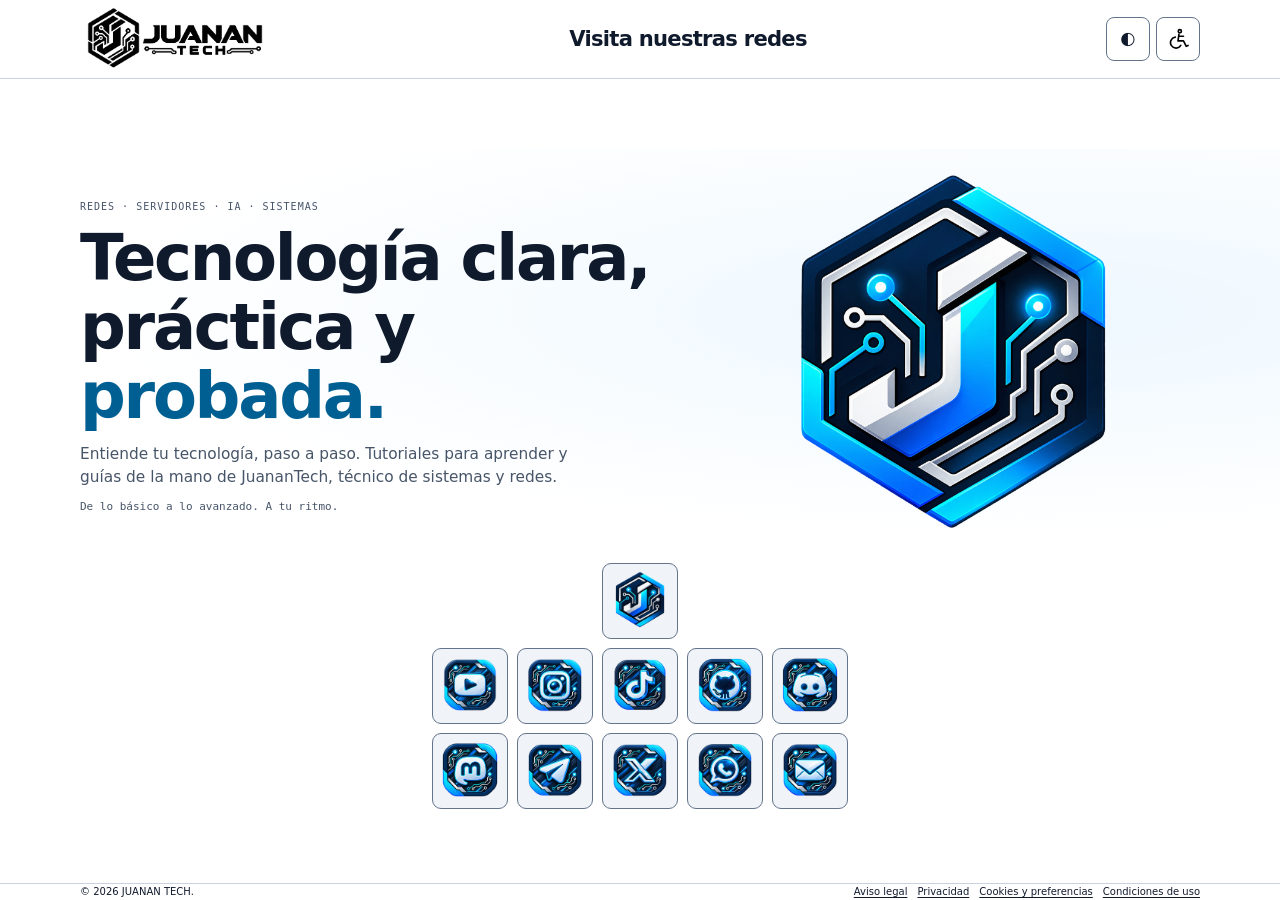
<file: index.html>
<!doctype html>
<html lang="es" data-theme="dark">
<head>
  <meta charset="utf-8">
  <meta name="viewport" content="width=device-width, initial-scale=1">
  <title>Todos los enlaces · JUANAN TECH</title>
  <meta name="description" content="Tutoriales, recursos y redes de JUANAN TECH en un solo lugar.">
  <meta name="color-scheme" content="dark light">
  <meta name="theme-color" content="#040506">
  <meta name="robots" content="noindex, nofollow"><meta property="og:title" content="Todos los enlaces · JUANAN TECH"><meta property="og:description" content="Tutoriales, recursos y redes de JUANAN TECH en un solo lugar."><meta property="og:type" content="website"><meta property="og:locale" content="es_ES">
  <link rel="icon" type="image/png" href="./assets/logos/isotipo-color.png">
  <link rel="manifest" href="./site.webmanifest">
  <link rel="stylesheet" href="./assets/css/tokens.css?v=tema-claro-oscuro-2">
  <link rel="stylesheet" href="./assets/css/styles.css?v=tema-claro-oscuro-2">
  <link rel="stylesheet" href="./assets/css/print.css" media="print">
  <link rel="stylesheet" href="./assets/css/links-layout.css?v=pie-compacto-3" media="screen">
  <script src="./assets/js/preferences.js"></script>
  <script src="./assets/js/site-config.js" defer></script>
  <script src="./assets/js/app.js" defer></script>
  <script src="./assets/js/links-layout.js" defer></script>
</head>
<body class="links-page" data-fit="comfortable">
  <a class="skip-link" href="#contenido">Saltar al contenido</a>
  <header class="site-header"><div class="container header-inner">
    <div class="brand"><img class="brand-dark" src="./assets/logos/horizontal-blanco.png" width="2172" height="724" alt="JUANAN TECH"><img class="brand-light" src="./assets/logos/horizontal-negro.png" width="2172" height="724" alt="JUANAN TECH"></div>
    <p class="header-invitation">Visita nuestras redes</p>
    <div class="header-tools"><button class="icon-button theme-toggle" type="button" aria-label="Cambiar tema"><span aria-hidden="true">◐</span></button><button class="icon-button accessibility-shortcut" type="button" aria-label="Abrir ajustes de accesibilidad" aria-controls="accessibility-menu" aria-expanded="false" title="Accesibilidad"><svg xmlns="http://www.w3.org/2000/svg" viewBox="0 0 24 24" width="22" height="22" fill="none" stroke="currentColor" stroke-width="1.8" stroke-linecap="round" stroke-linejoin="round" aria-hidden="true" focusable="false"><circle cx="14" cy="3.5" r="1.75"/><path d="M13 7l-1 7h6l3 6 2-1M12.7 9H18M9 10a6 6 0 1 0 6 9"/></svg></button>
    <div class="accessibility-menu" id="accessibility-menu" role="group" aria-label="Ajustes de accesibilidad" hidden><div class="access-controls"><button type="button" data-preference="text" aria-pressed="false">Texto ampliado</button><button type="button" data-preference="contrast" aria-pressed="false">Contraste alto</button><button type="button" data-preference="motion" aria-pressed="false">Menos movimiento</button><button type="button" class="text-link accessibility-info-toggle" id="accessibility-info-toggle" aria-expanded="false" aria-controls="accessibility-menu-info">Accesibilidad</button></div><p class="accessibility-menu-info" id="accessibility-menu-info" hidden>Los ajustes se aplican a toda la web y se recuerdan para las siguientes páginas. Pulsa otra vez cada opción para desactivarla. Puedes usar el teclado para recorrer los controles y Escape para cerrar este panel.</p></div></div></div></header>
  <main id="contenido" tabindex="-1">
<section class="hero">
  <div class="container hero-grid">
    <div>
      <p class="eyebrow eyebrow--no-rule">Redes · Servidores · IA · Sistemas</p>
      <h1>Tecnología clara,<br>práctica y <em>probada.</em></h1>
      <p class="hero-copy">Entiende tu tecnología, paso a paso. Tutoriales para aprender y guías de la mano de JuananTech, técnico de sistemas y redes.</p>
      <p class="hero-note">De lo básico a lo avanzado. A tu ritmo.</p>
    </div>
    <div class="hero-art"><img src="./assets/logos/isotipo-color.png" width="1254" height="1254" alt="" fetchpriority="high"></div>
  </div>
</section>
<div class="container page-content page-content--links"><div class="link-hub"><div class="hub-social"><div class="social-grid-scroll"><ul class="social-list" aria-label="Redes y contacto de JUANAN TECH"><li class="website-logo"><span class="social-link"><img src="./assets/logos/isotipo-color.png" alt="Logo de JUANAN TECH" width="64" height="64" loading="lazy"></span></li><li><a class="social-link" href="https://www.youtube.com/@Juanan-tech" target="_blank" rel="noopener noreferrer" aria-label="YouTube de JUANAN TECH (se abre en otra pestaña)" title="YouTube"><img src="./assets/iconos/juanan-tech-youtube.png" alt="" width="64" height="64" loading="lazy"></a></li><li><a class="social-link" href="https://www.instagram.com/juanantech/" target="_blank" rel="noopener noreferrer" aria-label="Instagram de JUANAN TECH (se abre en otra pestaña)" title="Instagram"><img src="./assets/iconos/juanan-tech-instagram.png" alt="" width="64" height="64" loading="lazy"></a></li><li><a class="social-link" href="https://www.tiktok.com/@juanantech2" target="_blank" rel="noopener noreferrer" aria-label="TikTok de JUANAN TECH (se abre en otra pestaña)" title="TikTok"><img src="./assets/iconos/juanan-tech-tiktok.png" alt="" width="64" height="64" loading="lazy"></a></li><li><a class="social-link" href="https://github.com/juanantech" target="_blank" rel="noopener noreferrer" aria-label="GitHub de JUANAN TECH (se abre en otra pestaña)" title="GitHub"><img src="./assets/iconos/juanan-tech-github.png" alt="" width="64" height="64" loading="lazy"></a></li><li><a class="social-link" href="https://discord.com/channels/1564576056982241331/1564576060077506572" target="_blank" rel="noopener noreferrer" aria-label="Discord de JUANAN TECH (se abre en otra pestaña)" title="Discord"><img src="./assets/iconos/juanan-tech-discord.png" alt="" width="64" height="64" loading="lazy"></a></li><li><a class="social-link" href="https://mastodon.social/@Juanantech" target="_blank" rel="me noopener noreferrer" aria-label="Mastodon de JUANAN TECH (se abre en otra pestaña)" title="Mastodon"><img src="./assets/iconos/juanan-tech-mastodon.png" alt="" width="64" height="64" loading="lazy"></a></li><li><button type="button" class="social-link" data-social-pending="Telegram" aria-label="Telegram: enlace pendiente de configurar" title="Telegram: enlace pendiente"><img src="./assets/iconos/juanan-tech-telegram.png" alt="" width="64" height="64" loading="lazy"></button></li><li><a class="social-link" href="https://x.com/juanantech" target="_blank" rel="noopener noreferrer" aria-label="X de JUANAN TECH (se abre en otra pestaña)" title="X"><img src="./assets/iconos/juanan-tech-x.png" alt="" width="64" height="64" loading="lazy"></a></li><li><button type="button" class="social-link" data-social-pending="WhatsApp" aria-label="WhatsApp: enlace pendiente de configurar" title="WhatsApp: enlace pendiente"><img src="./assets/iconos/juanan-tech-whatsapp.png" alt="" width="64" height="64" loading="lazy"></button></li><li><a class="social-link" href="mailto:juanantech@gmail.com" aria-label="Correo de JUANAN TECH (abre tu aplicación de correo)" title="Correo"><img src="./assets/iconos/juanan-tech-mail.png" alt="" width="64" height="64" loading="lazy"></a></li></ul></div></div></div></div>
</main>
  <footer class="site-footer links-footer">
    <div class="container links-footer__inner">
      <span>© 2026 JUANAN TECH.</span>
      <nav class="links-footer__links" aria-label="Información legal"><a href="./aviso-legal/index.html">Aviso legal</a><a href="./privacidad/index.html">Privacidad</a><a href="./cookies/index.html">Cookies y preferencias</a><a href="./condiciones/index.html">Condiciones de uso</a></nav>
    </div>
  </footer>
  <p id="announcement" class="sr-only" role="status" aria-live="polite"></p>
  <dialog id="social-dialog" aria-labelledby="social-title" aria-describedby="social-description">
    <div class="dialog-content"><p class="eyebrow">JUANAN TECH · Redes</p><h2 id="social-title">Destino pendiente</h2><p id="social-description">El enlace de esta red todavía no está confirmado.</p><form method="dialog"><button class="button" type="submit">Cerrar</button></form></div>
  </dialog>
  <noscript><p class="no-script">Puedes navegar y leer los contenidos sin JavaScript. Los filtros, preferencias y preparación de mensajes necesitan JavaScript.</p></noscript>
</body>
</html>
</file>
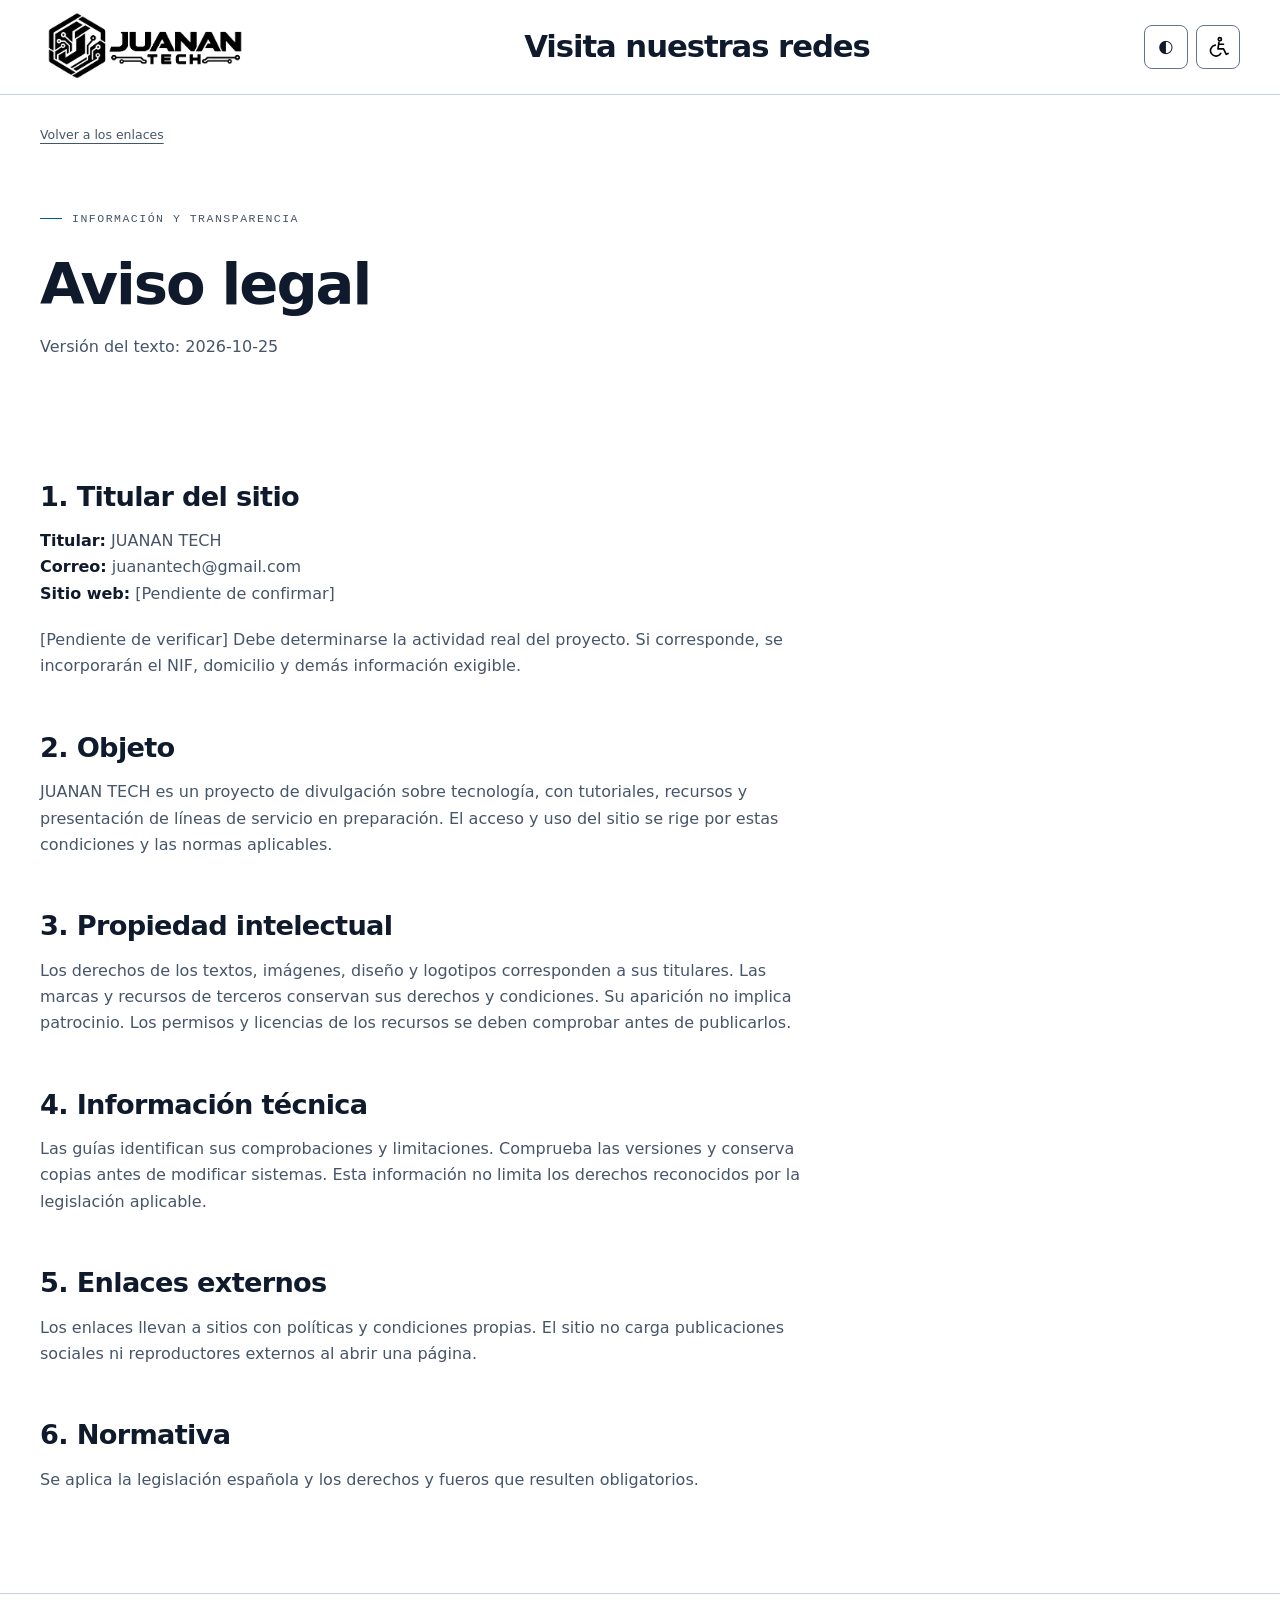
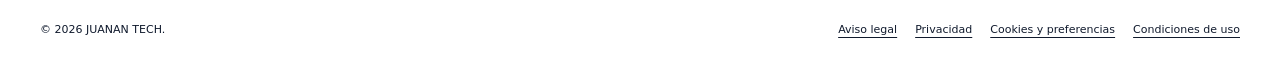
<file: aviso-legal/index.html>
<!doctype html>
<html lang="es" data-theme="dark">
<head>
  <meta charset="utf-8">
  <meta name="viewport" content="width=device-width, initial-scale=1">
  <title>Aviso legal · JUANAN TECH</title>
  <meta name="description" content="Información de JUANAN TECH: Aviso legal.">
  <meta name="color-scheme" content="dark light">
  <meta name="theme-color" content="#040506">
  <meta name="robots" content="noindex, nofollow"><meta property="og:title" content="Aviso legal · JUANAN TECH"><meta property="og:description" content="Información de JUANAN TECH: Aviso legal."><meta property="og:type" content="website"><meta property="og:locale" content="es_ES">
  <link rel="icon" type="image/png" href="../assets/logos/isotipo-color.png">
  <link rel="manifest" href="../site.webmanifest">
  <link rel="stylesheet" href="../assets/css/tokens.css?v=tema-claro-oscuro-2">
  <link rel="stylesheet" href="../assets/css/styles.css?v=tema-claro-oscuro-2">
  <link rel="stylesheet" href="../assets/css/print.css" media="print">
  <script src="../assets/js/preferences.js"></script>
  <script src="../assets/js/site-config.js" defer></script>
  <script src="../assets/js/app.js" defer></script>
</head>
<body>
  <a class="skip-link" href="#contenido">Saltar al contenido</a>
  <header class="site-header"><div class="container header-inner">
    <div class="brand"><img class="brand-dark" src="../assets/logos/horizontal-blanco.png" width="2172" height="724" alt="JUANAN TECH"><img class="brand-light" src="../assets/logos/horizontal-negro.png" width="2172" height="724" alt="JUANAN TECH"></div>
    <p class="header-invitation">Visita nuestras redes</p>
    <div class="header-tools"><button class="icon-button theme-toggle" type="button" aria-label="Cambiar tema"><span aria-hidden="true">◐</span></button><button class="icon-button accessibility-shortcut" type="button" aria-label="Abrir ajustes de accesibilidad" aria-controls="accessibility-menu" aria-expanded="false" title="Accesibilidad"><svg xmlns="http://www.w3.org/2000/svg" viewBox="0 0 24 24" width="22" height="22" fill="none" stroke="currentColor" stroke-width="1.8" stroke-linecap="round" stroke-linejoin="round" aria-hidden="true" focusable="false"><circle cx="14" cy="3.5" r="1.75"/><path d="M13 7l-1 7h6l3 6 2-1M12.7 9H18M9 10a6 6 0 1 0 6 9"/></svg></button>
    <div class="accessibility-menu" id="accessibility-menu" role="group" aria-label="Ajustes de accesibilidad" hidden><div class="access-controls"><button type="button" data-preference="text" aria-pressed="false">Texto ampliado</button><button type="button" data-preference="contrast" aria-pressed="false">Contraste alto</button><button type="button" data-preference="motion" aria-pressed="false">Menos movimiento</button><button type="button" class="text-link accessibility-info-toggle" id="accessibility-info-toggle" aria-expanded="false" aria-controls="accessibility-menu-info">Accesibilidad</button></div><p class="accessibility-menu-info" id="accessibility-menu-info" hidden>Los ajustes se aplican a toda la web y se recuerdan para las siguientes páginas. Pulsa otra vez cada opción para desactivarla. Puedes usar el teclado para recorrer los controles y Escape para cerrar este panel.</p></div></div></div></header>
  <main id="contenido" tabindex="-1"><div class="container"><p class="breadcrumbs"><a href="../index.html">Volver a los enlaces</a></p><header class="page-header"><p class="eyebrow">Información y transparencia</p><h1>Aviso legal</h1><p>Versión del texto: 2026-10-25</p></header><div class="page-content prose"><h2>1. Titular del sitio</h2><p><strong>Titular:</strong> JUANAN TECH<br><strong>Correo:</strong> juanantech@gmail.com<br><strong>Sitio web:</strong> [Pendiente de confirmar]</p><p>[Pendiente de verificar] Debe determinarse la actividad real del proyecto. Si corresponde, se incorporarán el NIF, domicilio y demás información exigible.</p><h2>2. Objeto</h2><p>JUANAN TECH es un proyecto de divulgación sobre tecnología, con tutoriales, recursos y presentación de líneas de servicio en preparación. El acceso y uso del sitio se rige por estas condiciones y las normas aplicables.</p><h2>3. Propiedad intelectual</h2><p>Los derechos de los textos, imágenes, diseño y logotipos corresponden a sus titulares. Las marcas y recursos de terceros conservan sus derechos y condiciones. Su aparición no implica patrocinio. Los permisos y licencias de los recursos se deben comprobar antes de publicarlos.</p><h2>4. Información técnica</h2><p>Las guías identifican sus comprobaciones y limitaciones. Comprueba las versiones y conserva copias antes de modificar sistemas. Esta información no limita los derechos reconocidos por la legislación aplicable.</p><h2>5. Enlaces externos</h2><p>Los enlaces llevan a sitios con políticas y condiciones propias. El sitio no carga publicaciones sociales ni reproductores externos al abrir una página.</p><h2>6. Normativa</h2><p>Se aplica la legislación española y los derechos y fueros que resulten obligatorios.</p></div></div></main>
  <footer class="site-footer site-footer--compact">
    <div class="container footer-bottom">
      <span>© 2026 JUANAN TECH.</span>
      <nav class="legal-links" aria-label="Información legal"><a href="../aviso-legal/index.html">Aviso legal</a><a href="../privacidad/index.html">Privacidad</a><a href="../cookies/index.html">Cookies y preferencias</a><a href="../condiciones/index.html">Condiciones de uso</a></nav>
    </div>
  </footer>
  <p id="announcement" class="sr-only" role="status" aria-live="polite"></p>
  <dialog id="social-dialog" aria-labelledby="social-title" aria-describedby="social-description">
    <div class="dialog-content"><p class="eyebrow">JUANAN TECH · Redes</p><h2 id="social-title">Destino pendiente</h2><p id="social-description">El enlace de esta red todavía no está confirmado.</p><form method="dialog"><button class="button" type="submit">Cerrar</button></form></div>
  </dialog>
  <noscript><p class="no-script">Puedes navegar y leer los contenidos sin JavaScript. Los filtros, preferencias y preparación de mensajes necesitan JavaScript.</p></noscript>
</body>
</html>
</file>
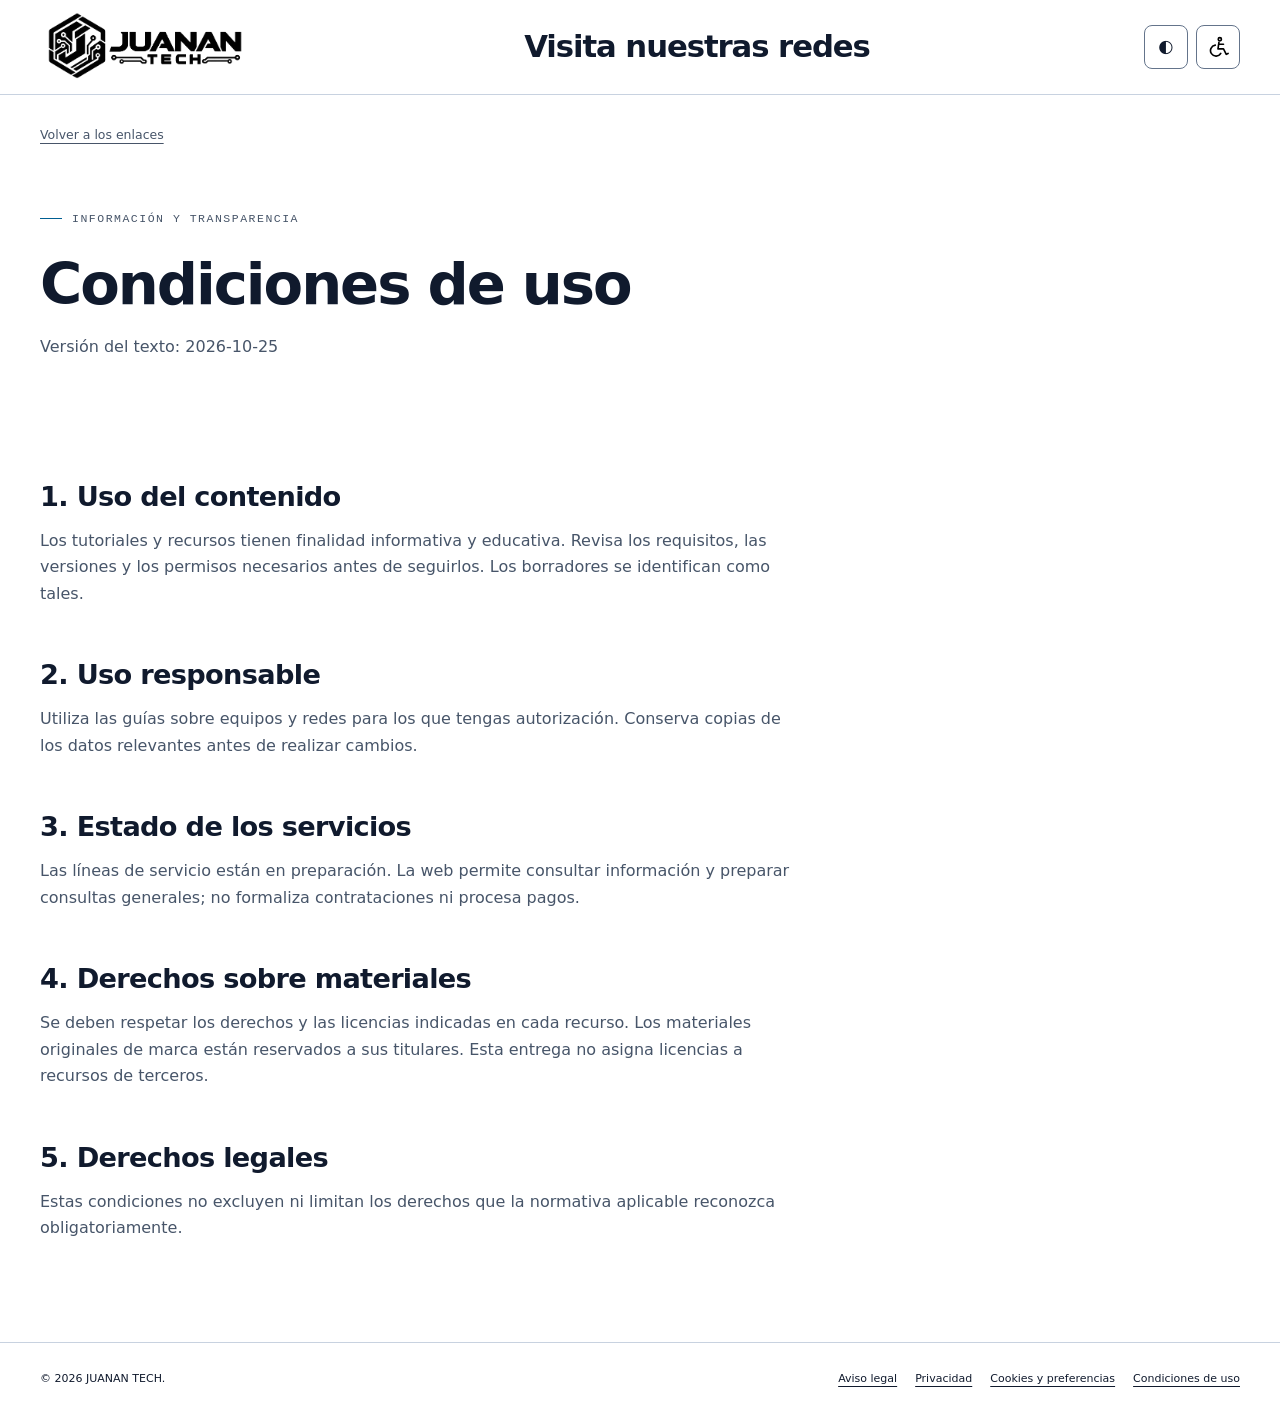
<file: condiciones/index.html>
<!doctype html>
<html lang="es" data-theme="dark">
<head>
  <meta charset="utf-8">
  <meta name="viewport" content="width=device-width, initial-scale=1">
  <title>Condiciones de uso · JUANAN TECH</title>
  <meta name="description" content="Información de JUANAN TECH: Condiciones de uso.">
  <meta name="color-scheme" content="dark light">
  <meta name="theme-color" content="#040506">
  <meta name="robots" content="noindex, nofollow"><meta property="og:title" content="Condiciones de uso · JUANAN TECH"><meta property="og:description" content="Información de JUANAN TECH: Condiciones de uso."><meta property="og:type" content="website"><meta property="og:locale" content="es_ES">
  <link rel="icon" type="image/png" href="../assets/logos/isotipo-color.png">
  <link rel="manifest" href="../site.webmanifest">
  <link rel="stylesheet" href="../assets/css/tokens.css?v=tema-claro-oscuro-2">
  <link rel="stylesheet" href="../assets/css/styles.css?v=tema-claro-oscuro-2">
  <link rel="stylesheet" href="../assets/css/print.css" media="print">
  <script src="../assets/js/preferences.js"></script>
  <script src="../assets/js/site-config.js" defer></script>
  <script src="../assets/js/app.js" defer></script>
</head>
<body>
  <a class="skip-link" href="#contenido">Saltar al contenido</a>
  <header class="site-header"><div class="container header-inner">
    <div class="brand"><img class="brand-dark" src="../assets/logos/horizontal-blanco.png" width="2172" height="724" alt="JUANAN TECH"><img class="brand-light" src="../assets/logos/horizontal-negro.png" width="2172" height="724" alt="JUANAN TECH"></div>
    <p class="header-invitation">Visita nuestras redes</p>
    <div class="header-tools"><button class="icon-button theme-toggle" type="button" aria-label="Cambiar tema"><span aria-hidden="true">◐</span></button><button class="icon-button accessibility-shortcut" type="button" aria-label="Abrir ajustes de accesibilidad" aria-controls="accessibility-menu" aria-expanded="false" title="Accesibilidad"><svg xmlns="http://www.w3.org/2000/svg" viewBox="0 0 24 24" width="22" height="22" fill="none" stroke="currentColor" stroke-width="1.8" stroke-linecap="round" stroke-linejoin="round" aria-hidden="true" focusable="false"><circle cx="14" cy="3.5" r="1.75"/><path d="M13 7l-1 7h6l3 6 2-1M12.7 9H18M9 10a6 6 0 1 0 6 9"/></svg></button>
    <div class="accessibility-menu" id="accessibility-menu" role="group" aria-label="Ajustes de accesibilidad" hidden><div class="access-controls"><button type="button" data-preference="text" aria-pressed="false">Texto ampliado</button><button type="button" data-preference="contrast" aria-pressed="false">Contraste alto</button><button type="button" data-preference="motion" aria-pressed="false">Menos movimiento</button><button type="button" class="text-link accessibility-info-toggle" id="accessibility-info-toggle" aria-expanded="false" aria-controls="accessibility-menu-info">Accesibilidad</button></div><p class="accessibility-menu-info" id="accessibility-menu-info" hidden>Los ajustes se aplican a toda la web y se recuerdan para las siguientes páginas. Pulsa otra vez cada opción para desactivarla. Puedes usar el teclado para recorrer los controles y Escape para cerrar este panel.</p></div></div></div></header>
  <main id="contenido" tabindex="-1"><div class="container"><p class="breadcrumbs"><a href="../index.html">Volver a los enlaces</a></p><header class="page-header"><p class="eyebrow">Información y transparencia</p><h1>Condiciones de uso</h1><p>Versión del texto: 2026-10-25</p></header><div class="page-content prose"><h2>1. Uso del contenido</h2><p>Los tutoriales y recursos tienen finalidad informativa y educativa. Revisa los requisitos, las versiones y los permisos necesarios antes de seguirlos. Los borradores se identifican como tales.</p><h2>2. Uso responsable</h2><p>Utiliza las guías sobre equipos y redes para los que tengas autorización. Conserva copias de los datos relevantes antes de realizar cambios.</p><h2>3. Estado de los servicios</h2><p>Las líneas de servicio están en preparación. La web permite consultar información y preparar consultas generales; no formaliza contrataciones ni procesa pagos.</p><h2>4. Derechos sobre materiales</h2><p>Se deben respetar los derechos y las licencias indicadas en cada recurso. Los materiales originales de marca están reservados a sus titulares. Esta entrega no asigna licencias a recursos de terceros.</p><h2>5. Derechos legales</h2><p>Estas condiciones no excluyen ni limitan los derechos que la normativa aplicable reconozca obligatoriamente.</p></div></div></main>
  <footer class="site-footer site-footer--compact">
    <div class="container footer-bottom">
      <span>© 2026 JUANAN TECH.</span>
      <nav class="legal-links" aria-label="Información legal"><a href="../aviso-legal/index.html">Aviso legal</a><a href="../privacidad/index.html">Privacidad</a><a href="../cookies/index.html">Cookies y preferencias</a><a href="../condiciones/index.html">Condiciones de uso</a></nav>
    </div>
  </footer>
  <p id="announcement" class="sr-only" role="status" aria-live="polite"></p>
  <dialog id="social-dialog" aria-labelledby="social-title" aria-describedby="social-description">
    <div class="dialog-content"><p class="eyebrow">JUANAN TECH · Redes</p><h2 id="social-title">Destino pendiente</h2><p id="social-description">El enlace de esta red todavía no está confirmado.</p><form method="dialog"><button class="button" type="submit">Cerrar</button></form></div>
  </dialog>
  <noscript><p class="no-script">Puedes navegar y leer los contenidos sin JavaScript. Los filtros, preferencias y preparación de mensajes necesitan JavaScript.</p></noscript>
</body>
</html>
</file>
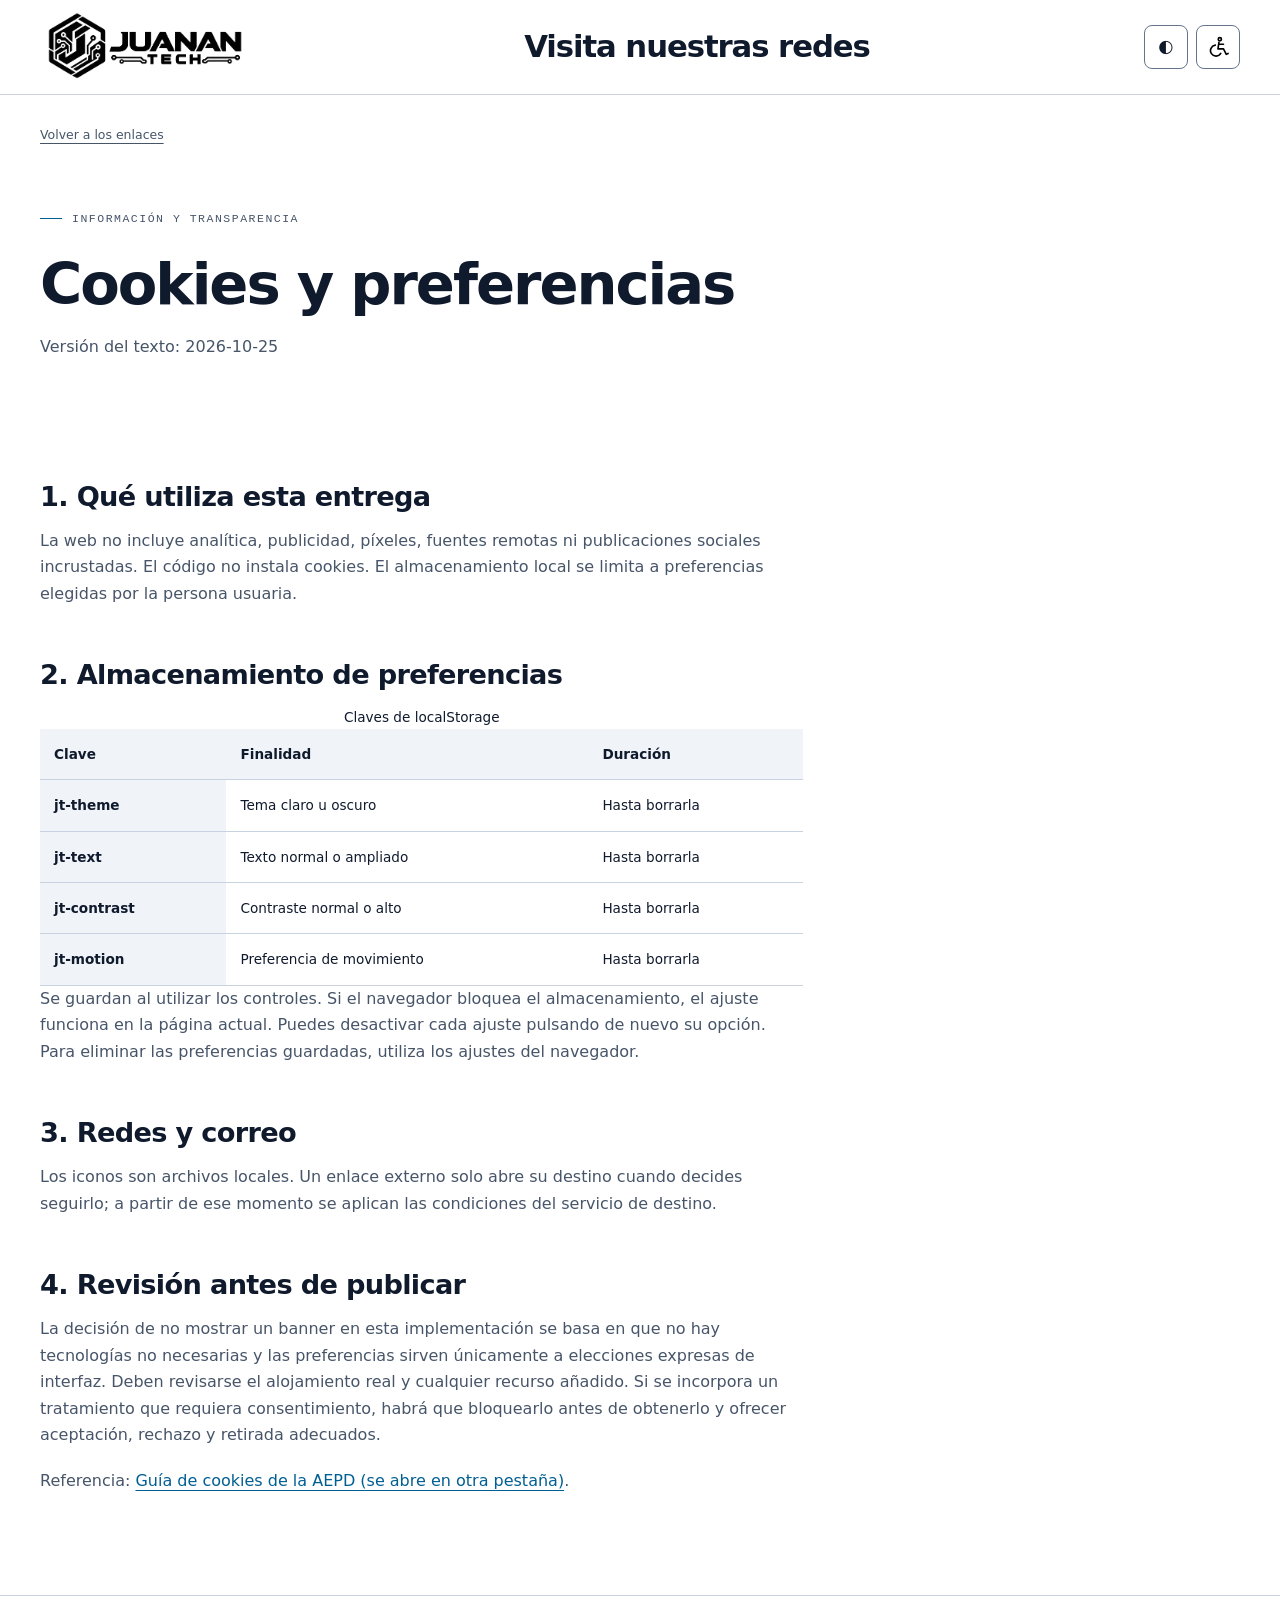
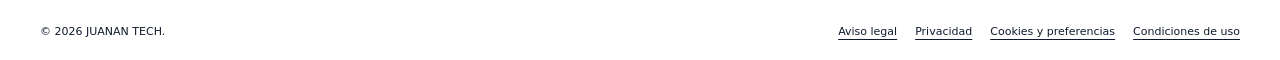
<file: cookies/index.html>
<!doctype html>
<html lang="es" data-theme="dark">
<head>
  <meta charset="utf-8">
  <meta name="viewport" content="width=device-width, initial-scale=1">
  <title>Cookies y preferencias · JUANAN TECH</title>
  <meta name="description" content="Información de JUANAN TECH: Cookies y preferencias.">
  <meta name="color-scheme" content="dark light">
  <meta name="theme-color" content="#040506">
  <meta name="robots" content="noindex, nofollow"><meta property="og:title" content="Cookies y preferencias · JUANAN TECH"><meta property="og:description" content="Información de JUANAN TECH: Cookies y preferencias."><meta property="og:type" content="website"><meta property="og:locale" content="es_ES">
  <link rel="icon" type="image/png" href="../assets/logos/isotipo-color.png">
  <link rel="manifest" href="../site.webmanifest">
  <link rel="stylesheet" href="../assets/css/tokens.css?v=tema-claro-oscuro-2">
  <link rel="stylesheet" href="../assets/css/styles.css?v=tema-claro-oscuro-2">
  <link rel="stylesheet" href="../assets/css/print.css" media="print">
  <script src="../assets/js/preferences.js"></script>
  <script src="../assets/js/site-config.js" defer></script>
  <script src="../assets/js/app.js" defer></script>
</head>
<body>
  <a class="skip-link" href="#contenido">Saltar al contenido</a>
  <header class="site-header"><div class="container header-inner">
    <div class="brand"><img class="brand-dark" src="../assets/logos/horizontal-blanco.png" width="2172" height="724" alt="JUANAN TECH"><img class="brand-light" src="../assets/logos/horizontal-negro.png" width="2172" height="724" alt="JUANAN TECH"></div>
    <p class="header-invitation">Visita nuestras redes</p>
    <div class="header-tools"><button class="icon-button theme-toggle" type="button" aria-label="Cambiar tema"><span aria-hidden="true">◐</span></button><button class="icon-button accessibility-shortcut" type="button" aria-label="Abrir ajustes de accesibilidad" aria-controls="accessibility-menu" aria-expanded="false" title="Accesibilidad"><svg xmlns="http://www.w3.org/2000/svg" viewBox="0 0 24 24" width="22" height="22" fill="none" stroke="currentColor" stroke-width="1.8" stroke-linecap="round" stroke-linejoin="round" aria-hidden="true" focusable="false"><circle cx="14" cy="3.5" r="1.75"/><path d="M13 7l-1 7h6l3 6 2-1M12.7 9H18M9 10a6 6 0 1 0 6 9"/></svg></button>
    <div class="accessibility-menu" id="accessibility-menu" role="group" aria-label="Ajustes de accesibilidad" hidden><div class="access-controls"><button type="button" data-preference="text" aria-pressed="false">Texto ampliado</button><button type="button" data-preference="contrast" aria-pressed="false">Contraste alto</button><button type="button" data-preference="motion" aria-pressed="false">Menos movimiento</button><button type="button" class="text-link accessibility-info-toggle" id="accessibility-info-toggle" aria-expanded="false" aria-controls="accessibility-menu-info">Accesibilidad</button></div><p class="accessibility-menu-info" id="accessibility-menu-info" hidden>Los ajustes se aplican a toda la web y se recuerdan para las siguientes páginas. Pulsa otra vez cada opción para desactivarla. Puedes usar el teclado para recorrer los controles y Escape para cerrar este panel.</p></div></div></div></header>
  <main id="contenido" tabindex="-1"><div class="container"><p class="breadcrumbs"><a href="../index.html">Volver a los enlaces</a></p><header class="page-header"><p class="eyebrow">Información y transparencia</p><h1>Cookies y preferencias</h1><p>Versión del texto: 2026-10-25</p></header><div class="page-content prose"><h2>1. Qué utiliza esta entrega</h2><p>La web no incluye analítica, publicidad, píxeles, fuentes remotas ni publicaciones sociales incrustadas. El código no instala cookies. El almacenamiento local se limita a preferencias elegidas por la persona usuaria.</p><h2>2. Almacenamiento de preferencias</h2><div class="table-scroll" role="region" aria-label="Preferencias guardadas" tabindex="0"><table><caption>Claves de localStorage</caption><thead><tr><th scope="col">Clave</th><th scope="col">Finalidad</th><th scope="col">Duración</th></tr></thead><tbody><tr><th scope="row">jt-theme</th><td>Tema claro u oscuro</td><td>Hasta borrarla</td></tr><tr><th scope="row">jt-text</th><td>Texto normal o ampliado</td><td>Hasta borrarla</td></tr><tr><th scope="row">jt-contrast</th><td>Contraste normal o alto</td><td>Hasta borrarla</td></tr><tr><th scope="row">jt-motion</th><td>Preferencia de movimiento</td><td>Hasta borrarla</td></tr></tbody></table></div><p>Se guardan al utilizar los controles. Si el navegador bloquea el almacenamiento, el ajuste funciona en la página actual. Puedes desactivar cada ajuste pulsando de nuevo su opción. Para eliminar las preferencias guardadas, utiliza los ajustes del navegador.</p><h2>3. Redes y correo</h2><p>Los iconos son archivos locales. Un enlace externo solo abre su destino cuando decides seguirlo; a partir de ese momento se aplican las condiciones del servicio de destino.</p><h2>4. Revisión antes de publicar</h2><p>La decisión de no mostrar un banner en esta implementación se basa en que no hay tecnologías no necesarias y las preferencias sirven únicamente a elecciones expresas de interfaz. Deben revisarse el alojamiento real y cualquier recurso añadido. Si se incorpora un tratamiento que requiera consentimiento, habrá que bloquearlo antes de obtenerlo y ofrecer aceptación, rechazo y retirada adecuados.</p><p>Referencia: <a href="https://www.aepd.es/guias/guia-cookies.pdf" target="_blank" rel="noopener noreferrer">Guía de cookies de la AEPD (se abre en otra pestaña)</a>.</p></div></div></main>
  <footer class="site-footer site-footer--compact">
    <div class="container footer-bottom">
      <span>© 2026 JUANAN TECH.</span>
      <nav class="legal-links" aria-label="Información legal"><a href="../aviso-legal/index.html">Aviso legal</a><a href="../privacidad/index.html">Privacidad</a><a href="../cookies/index.html">Cookies y preferencias</a><a href="../condiciones/index.html">Condiciones de uso</a></nav>
    </div>
  </footer>
  <p id="announcement" class="sr-only" role="status" aria-live="polite"></p>
  <dialog id="social-dialog" aria-labelledby="social-title" aria-describedby="social-description">
    <div class="dialog-content"><p class="eyebrow">JUANAN TECH · Redes</p><h2 id="social-title">Destino pendiente</h2><p id="social-description">El enlace de esta red todavía no está confirmado.</p><form method="dialog"><button class="button" type="submit">Cerrar</button></form></div>
  </dialog>
  <noscript><p class="no-script">Puedes navegar y leer los contenidos sin JavaScript. Los filtros, preferencias y preparación de mensajes necesitan JavaScript.</p></noscript>
</body>
</html>
</file>
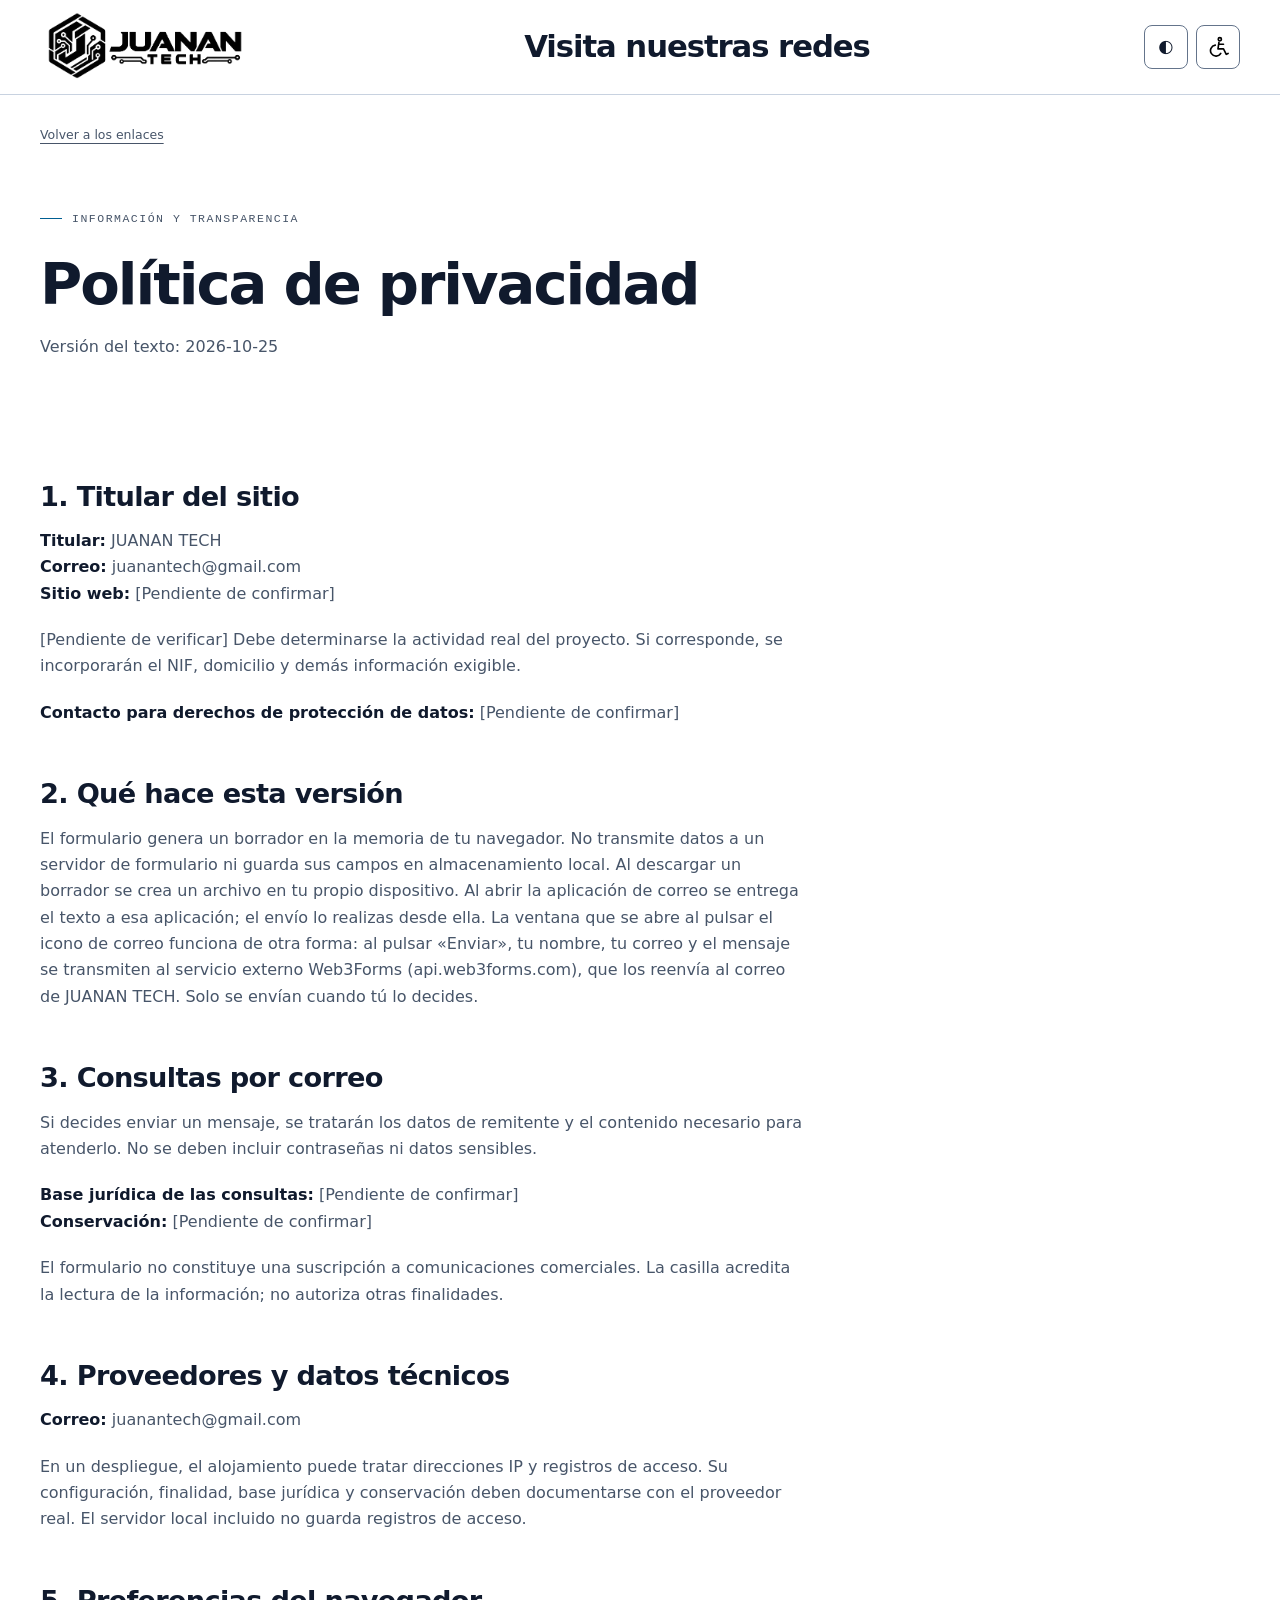
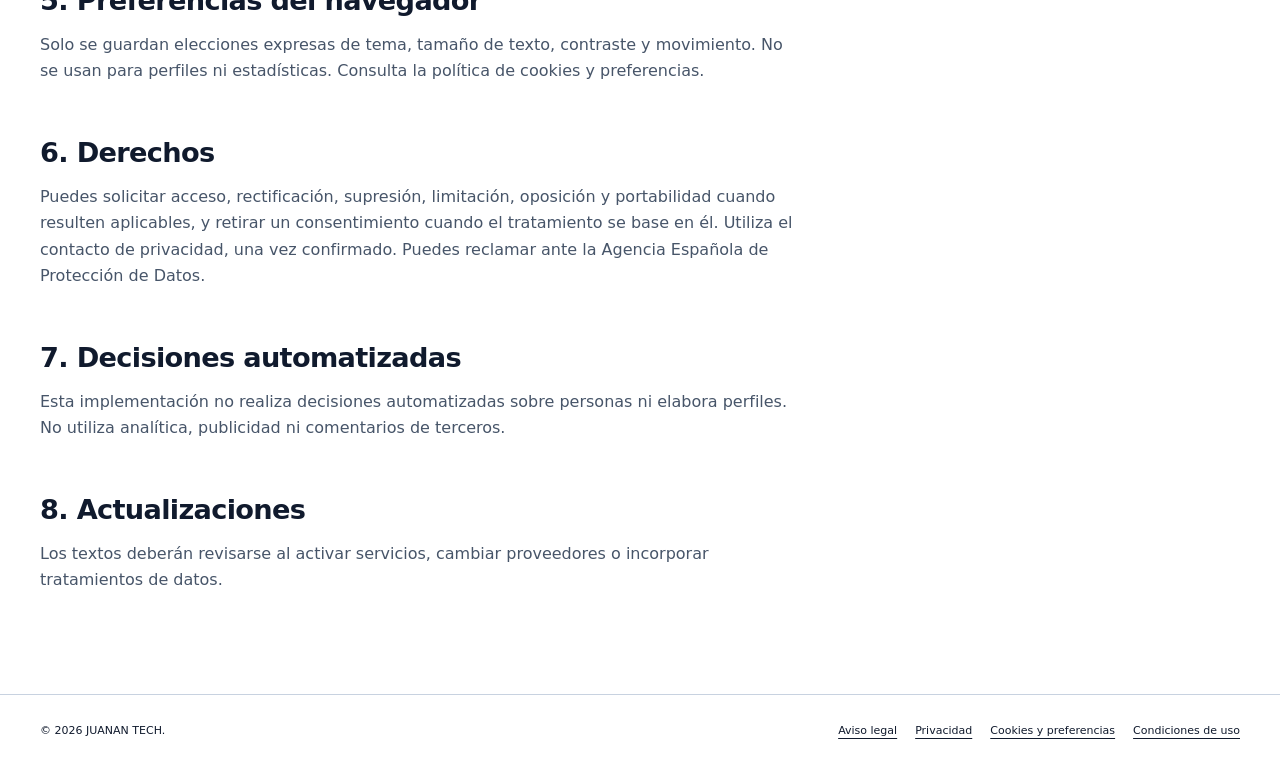
<file: privacidad/index.html>
<!doctype html>
<html lang="es" data-theme="dark">
<head>
  <meta charset="utf-8">
  <meta name="viewport" content="width=device-width, initial-scale=1">
  <title>Política de privacidad · JUANAN TECH</title>
  <meta name="description" content="Información de JUANAN TECH: Privacidad.">
  <meta name="color-scheme" content="dark light">
  <meta name="theme-color" content="#040506">
  <meta name="robots" content="noindex, nofollow"><meta property="og:title" content="Política de privacidad · JUANAN TECH"><meta property="og:description" content="Información de JUANAN TECH: Privacidad."><meta property="og:type" content="website"><meta property="og:locale" content="es_ES">
  <link rel="icon" type="image/png" href="../assets/logos/isotipo-color.png">
  <link rel="manifest" href="../site.webmanifest">
  <link rel="stylesheet" href="../assets/css/tokens.css?v=tema-claro-oscuro-2">
  <link rel="stylesheet" href="../assets/css/styles.css?v=tema-claro-oscuro-2">
  <link rel="stylesheet" href="../assets/css/print.css" media="print">
  <script src="../assets/js/preferences.js"></script>
  <script src="../assets/js/site-config.js" defer></script>
  <script src="../assets/js/app.js" defer></script>
</head>
<body>
  <a class="skip-link" href="#contenido">Saltar al contenido</a>
  <header class="site-header"><div class="container header-inner">
    <div class="brand"><img class="brand-dark" src="../assets/logos/horizontal-blanco.png" width="2172" height="724" alt="JUANAN TECH"><img class="brand-light" src="../assets/logos/horizontal-negro.png" width="2172" height="724" alt="JUANAN TECH"></div>
    <p class="header-invitation">Visita nuestras redes</p>
    <div class="header-tools"><button class="icon-button theme-toggle" type="button" aria-label="Cambiar tema"><span aria-hidden="true">◐</span></button><button class="icon-button accessibility-shortcut" type="button" aria-label="Abrir ajustes de accesibilidad" aria-controls="accessibility-menu" aria-expanded="false" title="Accesibilidad"><svg xmlns="http://www.w3.org/2000/svg" viewBox="0 0 24 24" width="22" height="22" fill="none" stroke="currentColor" stroke-width="1.8" stroke-linecap="round" stroke-linejoin="round" aria-hidden="true" focusable="false"><circle cx="14" cy="3.5" r="1.75"/><path d="M13 7l-1 7h6l3 6 2-1M12.7 9H18M9 10a6 6 0 1 0 6 9"/></svg></button>
    <div class="accessibility-menu" id="accessibility-menu" role="group" aria-label="Ajustes de accesibilidad" hidden><div class="access-controls"><button type="button" data-preference="text" aria-pressed="false">Texto ampliado</button><button type="button" data-preference="contrast" aria-pressed="false">Contraste alto</button><button type="button" data-preference="motion" aria-pressed="false">Menos movimiento</button><button type="button" class="text-link accessibility-info-toggle" id="accessibility-info-toggle" aria-expanded="false" aria-controls="accessibility-menu-info">Accesibilidad</button></div><p class="accessibility-menu-info" id="accessibility-menu-info" hidden>Los ajustes se aplican a toda la web y se recuerdan para las siguientes páginas. Pulsa otra vez cada opción para desactivarla. Puedes usar el teclado para recorrer los controles y Escape para cerrar este panel.</p></div></div></div></header>
  <main id="contenido" tabindex="-1"><div class="container"><p class="breadcrumbs"><a href="../index.html">Volver a los enlaces</a></p><header class="page-header"><p class="eyebrow">Información y transparencia</p><h1>Política de privacidad</h1><p>Versión del texto: 2026-10-25</p></header><div class="page-content prose"><h2>1. Titular del sitio</h2><p><strong>Titular:</strong> JUANAN TECH<br><strong>Correo:</strong> juanantech@gmail.com<br><strong>Sitio web:</strong> [Pendiente de confirmar]</p><p>[Pendiente de verificar] Debe determinarse la actividad real del proyecto. Si corresponde, se incorporarán el NIF, domicilio y demás información exigible.</p><p><strong>Contacto para derechos de protección de datos:</strong> [Pendiente de confirmar]</p><h2>2. Qué hace esta versión</h2><p>El formulario genera un borrador en la memoria de tu navegador. No transmite datos a un servidor de formulario ni guarda sus campos en almacenamiento local. Al descargar un borrador se crea un archivo en tu propio dispositivo. Al abrir la aplicación de correo se entrega el texto a esa aplicación; el envío lo realizas desde ella. La ventana que se abre al pulsar el icono de correo funciona de otra forma: al pulsar «Enviar», tu nombre, tu correo y el mensaje se transmiten al servicio externo Web3Forms (api.web3forms.com), que los reenvía al correo de JUANAN TECH. Solo se envían cuando tú lo decides.</p><h2>3. Consultas por correo</h2><p>Si decides enviar un mensaje, se tratarán los datos de remitente y el contenido necesario para atenderlo. No se deben incluir contraseñas ni datos sensibles.</p><p><strong>Base jurídica de las consultas:</strong> [Pendiente de confirmar]<br><strong>Conservación:</strong> [Pendiente de confirmar]</p><p>El formulario no constituye una suscripción a comunicaciones comerciales. La casilla acredita la lectura de la información; no autoriza otras finalidades.</p><h2>4. Proveedores y datos técnicos</h2><p><strong>Correo:</strong> juanantech@gmail.com</p><p>En un despliegue, el alojamiento puede tratar direcciones IP y registros de acceso. Su configuración, finalidad, base jurídica y conservación deben documentarse con el proveedor real. El servidor local incluido no guarda registros de acceso.</p><h2>5. Preferencias del navegador</h2><p>Solo se guardan elecciones expresas de tema, tamaño de texto, contraste y movimiento. No se usan para perfiles ni estadísticas. Consulta la política de cookies y preferencias.</p><h2>6. Derechos</h2><p>Puedes solicitar acceso, rectificación, supresión, limitación, oposición y portabilidad cuando resulten aplicables, y retirar un consentimiento cuando el tratamiento se base en él. Utiliza el contacto de privacidad, una vez confirmado. Puedes reclamar ante la Agencia Española de Protección de Datos.</p><h2>7. Decisiones automatizadas</h2><p>Esta implementación no realiza decisiones automatizadas sobre personas ni elabora perfiles. No utiliza analítica, publicidad ni comentarios de terceros.</p><h2>8. Actualizaciones</h2><p>Los textos deberán revisarse al activar servicios, cambiar proveedores o incorporar tratamientos de datos.</p></div></div></main>
  <footer class="site-footer site-footer--compact">
    <div class="container footer-bottom">
      <span>© 2026 JUANAN TECH.</span>
      <nav class="legal-links" aria-label="Información legal"><a href="../aviso-legal/index.html">Aviso legal</a><a href="../privacidad/index.html">Privacidad</a><a href="../cookies/index.html">Cookies y preferencias</a><a href="../condiciones/index.html">Condiciones de uso</a></nav>
    </div>
  </footer>
  <p id="announcement" class="sr-only" role="status" aria-live="polite"></p>
  <dialog id="social-dialog" aria-labelledby="social-title" aria-describedby="social-description">
    <div class="dialog-content"><p class="eyebrow">JUANAN TECH · Redes</p><h2 id="social-title">Destino pendiente</h2><p id="social-description">El enlace de esta red todavía no está confirmado.</p><form method="dialog"><button class="button" type="submit">Cerrar</button></form></div>
  </dialog>
  <noscript><p class="no-script">Puedes navegar y leer los contenidos sin JavaScript. Los filtros, preferencias y preparación de mensajes necesitan JavaScript.</p></noscript>
</body>
</html>
</file>
<file: assets/css/tokens.css>
/* Referencia CSS.md: negro, superficies discretas y bordes interiores.
   El cian y los recursos originales mantienen la identidad JUANAN TECH. */
:root {
  color-scheme: dark;
  --bg: #040506; --bg-deep: #080c13;
  --surface: #10151d; --surface-2: #171e29;
  --text: #eef3fa; --muted: #a7b2c3; --line: #2a3341;
  --control-border: #758399; --accent: #4ed6ff; --on-accent: #07131f;
  --button-bg: #ecf1f7; --button-text: #101a28;
  --error: #ffb4b4; --success: #8ee6b1;
  --glow: rgba(0, 148, 255, .14); --max: 1200px;
  --body-font: Inter, "Segoe UI", system-ui, -apple-system, Arial, sans-serif;
  --mono-font: Consolas, "Cascadia Code", ui-monospace, monospace;
  --radius: 16px; --font-scale: 1;
}
:root[data-theme="light"] {
  color-scheme: light;
  --bg: #ffffff; --bg-deep: #f4f7fb;
  --surface: #f0f4f9; --surface-2: #e5edf7;
  --text: #101a2d; --muted: #475569; --line: #c8d2e0;
  --control-border: #64748b; --accent: #005f92; --on-accent: #ffffff;
  --button-bg: #0f2038; --button-text: #ffffff;
  --error: #a11515; --success: #166534; --glow: rgba(0, 148, 255, .07);
}
:root[data-contrast="high"] {
  color-scheme: dark;
  --bg: #000000; --bg-deep: #000000; --surface: #080808; --surface-2: #111111;
  --text: #ffffff; --muted: #ffffff; --line: #aaaaaa; --control-border: #ffffff;
  --accent: #8eeaff; --button-bg: #ffffff; --button-text: #000000;
  --on-accent: #000000; --error: #ffc5c5; --success: #adffc4; --glow: transparent;
}
:root[data-text="large"] { --font-scale: 1.125; }

/* El contraste alto respeta tambien la eleccion de tema claro. */
:root[data-theme="light"][data-contrast="high"] {
  color-scheme: light;
  --bg: #ffffff; --bg-deep: #ffffff;
  --surface: #f9f9f9; --surface-2: #f0f0f0;
  --text: #000000; --muted: #000000; --line: #000000;
  --control-border: #000000; --accent: #003c80; --on-accent: #ffffff;
  --button-bg: #000000; --button-text: #ffffff;
  --error: #a00000; --success: #005000; --glow: transparent;
}
</file>
<file: assets/css/styles.css>
* { box-sizing: border-box; }
html { scroll-behavior: smooth; scroll-padding-top: 130px; font-size: calc(100% * var(--font-scale)); }
body { margin: 0; background: var(--bg); color: var(--text); font: 1rem/1.65 var(--body-font); overflow-wrap: anywhere; }
body, input, button, select, textarea { font-family: var(--body-font); }
::selection { background: var(--accent); color: var(--on-accent); }
a { color: var(--accent); text-underline-offset: 4px; }
a:hover { text-decoration-thickness: 2px; }
button, input, select, textarea { font: inherit; }
button, select, summary { cursor: pointer; }
button { color: inherit; }
:focus-visible { outline: 3px solid var(--accent); outline-offset: 5px; }
main:focus { outline: none; }
[hidden] { display: none !important; }
img { max-width: 100%; height: auto; }
h1, h2, h3 { line-height: 1.15; font-weight: 600; margin: 0 0 1rem; text-wrap: balance; }
h1 { font-size: clamp(2.25rem, 5.6vw, 4.65rem); letter-spacing: -.035em; }
h2 { font-size: clamp(1.75rem, 3.2vw, 2.65rem); letter-spacing: -.025em; }
h3 { font-size: 1.25rem; letter-spacing: -.015em; }
p { margin: 0 0 1.25rem; }
ul, ol { padding-left: 1.4rem; }
li + li { margin-top: .6rem; }
.container { width: min(var(--max), calc(100% - 64px)); margin-inline: auto; }
.section { padding-block: 90px; }
.section + .section { border-top: 1px solid var(--line); }
.sr-only { position: absolute; width: 1px; height: 1px; padding: 0; margin: -1px; overflow: hidden; clip-path: inset(50%); white-space: nowrap; border: 0; }
.skip-link { position: fixed; top: 12px; left: 12px; z-index: 100; padding: 14px 24px; background: var(--button-bg); color: var(--button-text); transform: translateY(-180%); }
.skip-link:focus { transform: none; }
.site-header { position: sticky; top: 0; z-index: 20; padding-block: 12px; background: var(--bg); border-bottom: 1px solid var(--line); }
.header-inner { display: flex; flex-wrap: wrap; align-items: center; justify-content: space-between; gap: 24px; }
.header-invitation { margin: 0; color: var(--text); font-family: var(--body-font); font-size: clamp(1.125rem, 2.4vw, 2rem); font-weight: 600; line-height: 1.15; letter-spacing: -.035em; text-align: center; }
.brand { display: block; flex-shrink: 0; line-height: 0; }
.brand img { width: 210px; height: 70px; object-fit: contain; }
.brand-light { display: none; }
[data-theme="light"] .brand-dark { display: none; }
[data-theme="light"] .brand-light { display: block; }
.nav-links { display: flex; align-items: center; gap: 22px; }
.nav-links a { display: inline-flex; align-items: center; min-height: 44px; color: var(--muted); text-decoration: none; font-size: .85rem; }
.nav-links a:hover, .nav-links a[aria-current="page"] { color: var(--text); }
.nav-links .nav-contact { padding: 0 18px; border: 1px solid var(--line); border-radius: 8px; color: var(--text); }
.header-tools { display: flex; gap: 8px; }
.icon-button { min-height: 44px; min-width: 44px; display: inline-grid; place-items: center; border: 1px solid var(--control-border); background: transparent; border-radius: 8px; font-size: 1.1rem; }
.icon-button:hover { background: var(--surface-2); }
.accessibility-shortcut { color: #ffffff; }
[data-theme="light"] .accessibility-shortcut { color: #000000; }
.accessibility-shortcut:focus-visible { outline-color: currentColor; }
.accessibility-menu { position: absolute; top: calc(100% + 8px); right: max(16px, calc((100% - var(--max)) / 2)); z-index: 1; width: 240px; max-width: calc(100vw - 32px); max-height: calc(100dvh - 180px); overflow-y: auto; padding: 20px; border: 1px solid var(--control-border); border-radius: 12px; background: var(--bg-deep); box-shadow: 0 12px 32px rgba(0,0,0,.3); }
.accessibility-menu .access-controls { margin-top: 0; flex-direction: column; align-items: stretch; }
.accessibility-menu .access-controls > button { width: 100%; text-align: left; }
.accessibility-menu .accessibility-info-toggle { border: 0; background: transparent; color: var(--accent); text-decoration: underline; text-underline-offset: 4px; font-weight: 600; }
.accessibility-menu-info { max-width: 65ch; margin: 16px 0 0; padding-top: 16px; border-top: 1px solid var(--line); color: var(--muted); font-size: .8rem; }
.menu-toggle { display: none; }
.hero { position: relative; overflow: hidden; padding: 88px 0 24px; background: radial-gradient(ellipse at 80% 40%, var(--glow), transparent 65%); }
.hero-grid { display: grid; grid-template-columns: 1.2fr 1fr; align-items: center; gap: 32px; }
.eyebrow { display: flex; align-items: center; gap: 10px; color: var(--muted); font: .72rem/1.6 var(--mono-font); text-transform: uppercase; letter-spacing: .13em; margin-bottom: 24px; }
.eyebrow::before { content: ""; width: 22px; height: 1px; background: var(--accent); flex-shrink: 0; }
.eyebrow--no-rule::before { display: none; }
.hero h1 { max-width: 12ch; }
.hero h1 em { font-style: normal; color: var(--accent); }
.hero-copy { max-width: 51ch; color: var(--muted); font-size: 1.075rem; margin-block: 28px; }
.actions { display: flex; gap: 12px; flex-wrap: wrap; align-items: center; margin-top: 28px; }
.button { display: inline-flex; justify-content: center; align-items: center; gap: 16px; min-height: 48px; padding: 11px 20px; border: 1px solid transparent; border-radius: 8px; background: var(--button-bg); color: var(--button-text); text-decoration: none; font-size: .88rem; font-weight: 600; line-height: 1.5; }
.button:hover { filter: brightness(.94); text-decoration: none; }
.button.secondary { border-color: var(--control-border); background: transparent; color: var(--text); }
.button:disabled { cursor: default; opacity: .65; }
.text-link { display: inline-flex; align-items: center; gap: 12px; min-height: 44px; font-size: .9rem; font-weight: 600; }
.hero-note { margin-top: 28px; color: var(--muted); font: .72rem/1.6 var(--mono-font); }
.hero-art { min-width: 0; position: relative; display: grid; place-items: center; }
.hero-art img { width: min(100%, 475px); position: relative; }
.section-heading { display: flex; justify-content: space-between; align-items: end; gap: 28px; margin-bottom: 36px; }
.section-heading .eyebrow { margin-bottom: 16px; }
.section-heading h2 { margin-bottom: 0; }
.section-intro { max-width: 63ch; color: var(--muted); }
.door-grid { display: grid; grid-template-columns: 1fr 1fr; gap: 24px; }
.door-grid--single { grid-template-columns: minmax(0, 1fr); }
.door { padding: 36px; border: 1px solid var(--line); border-radius: var(--radius); box-shadow: inset 0 1px 0 rgba(255,255,255,.05); background: var(--surface); }
.door .door-number { font: .75rem var(--mono-font); color: var(--accent); margin-bottom: 36px; display: block; }
.door p { max-width: 48ch; color: var(--muted); }
.door-grid--single .door p { max-width: none; }
.cards { display: grid; grid-template-columns: repeat(3, minmax(0, 1fr)); gap: 24px; }
.tutorial-card { min-width: 0; display: flex; flex-direction: column; border: 1px solid var(--line); border-radius: var(--radius); overflow: hidden; background: var(--surface); box-shadow: inset 0 1px 0 rgba(255,255,255,.07); }
.card-visual { height: 178px; background: var(--bg-deep); border-bottom: 1px solid var(--line); position: relative; overflow: hidden; padding: 28px; display: flex; align-items: center; justify-content: center; color: var(--accent); }
.visual-redes { background: radial-gradient(ellipse at 50% 70%, var(--glow), transparent 85%), var(--bg-deep); }
.network-line { display: flex; align-items: center; width: 100%; justify-content: center; }
.network-node { display: grid; place-items: center; border: 1px solid var(--control-border); border-radius: 8px; padding: 10px; width: 54px; height: 54px; font-size: 1.2rem; }
.network-wire { width: 38px; height: 1px; background: var(--accent); }
.visual-label { position: absolute; bottom: 14px; left: 22px; color: var(--muted); font: .62rem var(--mono-font); letter-spacing: .08em; }
.backup-visual { display: flex; gap: 12px; align-items: baseline; }
.backup-visual strong { font: 3.3rem/1 var(--mono-font); font-weight: 400; }
.backup-visual span { font: .75rem var(--mono-font); color: var(--muted); }
.ai-visual { font: 1.1rem var(--mono-font); border: 1px solid var(--control-border); padding: 16px 24px; border-radius: 8px; }
.card-body { padding: 26px; display: flex; flex-direction: column; flex-grow: 1; }
.card-meta { display: flex; gap: 12px; align-items: center; flex-wrap: wrap; font: .67rem/1.5 var(--mono-font); color: var(--muted); margin-bottom: 18px; }
.card-body h3 { line-height: 1.4; font-size: 1.15rem; }
.card-body h3 a { color: var(--text); text-decoration: none; }
.card-body h3 a:hover { color: var(--accent); text-decoration: underline; }
.card-body p { font-size: .9rem; color: var(--muted); }
.card-bottom { margin-top: auto; padding-top: 20px; display: flex; justify-content: space-between; gap: 16px; color: var(--muted); border-top: 1px solid var(--line); font: .65rem/1.7 var(--mono-font); }
.pill { display: inline-flex; padding: 5px 9px; border: 1px solid var(--line); border-radius: 6px; color: var(--muted); font: .67rem/1.5 var(--mono-font); }
.pill.accent { color: var(--accent); border-color: var(--control-border); }
.split { display: grid; grid-template-columns: 1fr 1fr; gap: 72px; align-items: center; }
.about-mark { display: grid; place-items: center; padding: 32px; background: var(--bg-deep); border: 1px solid var(--line); border-radius: var(--radius); }
.about-mark img { width: 230px; }
.line-list { margin-top: 30px; border-top: 1px solid var(--line); }
.line-item { display: flex; align-items: center; gap: 22px; padding: 22px 0; border-bottom: 1px solid var(--line); }
.line-item .index { font: .75rem var(--mono-font); color: var(--accent); }
.line-item h3 { margin-bottom: 4px; font-size: 1.05rem; }
.line-item p { color: var(--muted); margin: 0; font-size: .9rem; }
.callout { padding: 48px; background: var(--surface); border: 1px solid var(--line); border-radius: var(--radius); display: flex; justify-content: space-between; gap: 36px; align-items: center; }
.callout h2 { max-width: 21ch; }
.callout p { margin: 0; color: var(--muted); }
.site-footer { border-top: 1px solid var(--line); padding: 60px 0 28px; background: var(--bg-deep); }
.footer-grid { display: grid; grid-template-columns: 1.6fr 1fr 1fr; gap: 64px; }
.footer-brand { width: 240px; height: 80px; object-fit: contain; margin-bottom: 18px; }
.footer-about p { color: var(--muted); max-width: 35ch; font-size: .85rem; }
.footer-heading { color: var(--muted); font: .68rem var(--mono-font); letter-spacing: .12em; margin: 14px 0 24px; text-transform: uppercase; }
.footer-links { list-style: none; margin: 0; padding: 0; }
.footer-links li { margin: 0; }
.footer-links a { display: inline-flex; min-height: 44px; align-items: center; color: var(--text); font-size: .85rem; text-decoration: none; }
.social-list { display: flex; flex-wrap: wrap; gap: 8px; list-style: none; padding: 0; margin: 24px 0 16px; }
.social-list li { margin: 0; }
.social-link { width: 46px; min-height: 46px; border: 1px solid var(--control-border); background: var(--surface); border-radius: 9px; display: inline-flex; justify-content: center; align-items: center; }
.social-link:hover { border-color: var(--accent); background: var(--surface-2); }
.social-link img { width: 24px; height: 24px; flex-shrink: 0; }
.social-hint { color: var(--muted); font-size: .76rem; }
.footer-bottom { border-top: 1px solid var(--line); margin-top: 48px; padding-top: 24px; display: flex; justify-content: space-between; gap: 24px; flex-wrap: wrap; font-size: .74rem; color: var(--muted); }
.legal-links { display: flex; gap: 18px; flex-wrap: wrap; }
.legal-links a { color: var(--muted); min-height: 32px; display: inline-flex; align-items: center; }
.access-controls { display: flex; flex-wrap: wrap; align-items: center; gap: 10px; margin-top: 24px; }
.access-controls button { border: 1px solid var(--control-border); color: var(--text); background: var(--surface); border-radius: 6px; padding: 8px 12px; min-height: 44px; font-size: .76rem; }
.access-controls [aria-pressed="true"] { border-color: var(--accent); text-decoration: underline; text-decoration-thickness: 2px; text-underline-offset: 5px; }
.page-header { padding: 64px 0 48px; }
.page-header h1 { font-size: clamp(2rem, 4.5vw, 3.75rem); max-width: 22ch; }
.page-header p:not(.eyebrow) { max-width: 67ch; color: var(--muted); }
.page-content { padding-bottom: 80px; }
.page-content--links { padding-bottom: 16px; }
.breadcrumbs { display: flex; flex-wrap: wrap; gap: 10px; font-size: .78rem; margin: 30px 0 0; }
.breadcrumbs a, .breadcrumbs span { color: var(--muted); }
.notice { border: 1px solid var(--control-border); border-left: 3px solid var(--accent); padding: 18px 22px; border-radius: 8px; color: var(--muted); background: var(--surface); font-size: .88rem; margin-bottom: 28px; }
.notice p:last-child { margin-bottom: 0; }
.filters { display: grid; grid-template-columns: 2fr 1fr 1fr; gap: 20px; padding: 26px; background: var(--surface); border: 1px solid var(--line); border-radius: var(--radius); }
.filters .filter-row { display: grid; grid-template-columns: 1fr 1fr; gap: 20px; grid-column: 1 / -1; }
label { display: block; font-size: .85rem; font-weight: 600; margin-bottom: 8px; }
input, select, textarea { width: 100%; border: 1px solid var(--control-border); border-radius: 8px; min-height: 48px; padding: 12px; background: var(--bg); color: var(--text); }
textarea { resize: vertical; min-height: 165px; }
input::placeholder, textarea::placeholder { color: var(--muted); opacity: 1; }
.results-status { color: var(--muted); font-size: .85rem; margin: 24px 0; }
.empty-state { padding: 48px; border: 1px dashed var(--control-border); border-radius: var(--radius); max-width: 75ch; }
.empty-state p { color: var(--muted); }
.pagination { margin-top: 28px; display: flex; align-items: center; flex-wrap: wrap; gap: 16px; }
.pagination p { margin: 0; font-size: .85rem; }
.article-top { max-width: 900px; }
.article-top h1 { font-size: clamp(2rem, 4.3vw, 3.6rem); }
.article-details { display: flex; flex-wrap: wrap; gap: 12px 24px; padding: 24px 0; margin: 0; border-block: 1px solid var(--line); }
.article-details div { max-width: 32ch; }
.article-details dt { color: var(--muted); font: .65rem var(--mono-font); text-transform: uppercase; margin-bottom: 8px; }
.article-details dd { margin: 0; font-size: .82rem; }
.article-layout { display: grid; grid-template-columns: 220px minmax(0, 1fr); gap: 68px; align-items: start; margin-top: 48px; }
.toc { position: sticky; top: 124px; font-size: .8rem; }
.toc h2 { font: .68rem var(--mono-font); text-transform: uppercase; color: var(--muted); letter-spacing: .1em; margin-bottom: 20px; }
.toc ol { list-style: none; padding: 0; border-left: 1px solid var(--line); }
.toc a { display: block; color: var(--muted); padding: 10px 0 10px 18px; text-decoration: none; }
.toc a:hover { color: var(--accent); }
.prose { max-width: 75ch; min-width: 0; }
.prose h2 { margin-top: 52px; font-size: 1.7rem; }
.prose h3 { margin-top: 30px; }
.prose p, .prose li { color: var(--muted); }
.prose strong { color: var(--text); }
.prose section { scroll-margin-top: 125px; }
.code-block { border: 1px solid var(--control-border); border-radius: 10px; margin: 24px 0; overflow: hidden; }
.code-toolbar { display: flex; align-items: center; justify-content: space-between; gap: 12px; padding: 8px 16px; background: var(--surface-2); font: .7rem var(--mono-font); color: var(--muted); }
.copy-button { background: transparent; color: var(--text); border: 1px solid var(--control-border); min-height: 44px; padding: 6px 12px; border-radius: 6px; font: .75rem var(--body-font); }
pre { margin: 0; padding: 24px; overflow-x: auto; background: var(--bg-deep); font: .9rem/1.7 var(--mono-font); }
code { font-family: var(--mono-font); }
details.faq { border-bottom: 1px solid var(--line); padding: 16px 0; }
details.faq summary { min-height: 44px; padding: 10px 0; font-weight: 600; }
details.faq p { margin-top: 12px; }
.author { border-top: 1px solid var(--line); margin-top: 48px; padding-top: 28px; display: flex; align-items: center; gap: 20px; }
.author img { width: 64px; height: 64px; }
.author p { margin: 0; font-size: .85rem; }
.resource-grid { display: grid; grid-template-columns: 1fr 1fr; gap: 24px; }
.resource { border: 1px solid var(--line); border-radius: var(--radius); padding: 28px; background: var(--surface); }
.resource p { color: var(--muted); font-size: .9rem; }
.resource h2 { font-size: 1.65rem; }
.contact-layout { display: grid; grid-template-columns: 1.5fr 1fr; gap: 56px; align-items: start; }
.form-grid { display: grid; grid-template-columns: 1fr 1fr; gap: 24px; }
.field-full { grid-column: 1 / -1; }
.field-hint { margin-top: 8px; color: var(--muted); font-size: .76rem; }
.field-error { color: var(--error); font-size: .8rem; margin-top: 8px; }
[aria-invalid="true"] { border: 2px solid var(--error); }
.checkbox-label { display: flex; align-items: flex-start; gap: 12px; font-weight: 400; }
.checkbox-label input { width: 22px; height: 22px; min-height: 22px; margin: 4px 0 0; flex-shrink: 0; accent-color: var(--accent); }
.checkbox-label span { font-size: .85rem; }
.form-summary { border: 1px solid var(--error); border-radius: 8px; padding: 18px; margin-bottom: 24px; color: var(--error); }
.message-output { margin-top: 30px; padding: 26px; background: var(--surface); border: 1px solid var(--control-border); border-radius: var(--radius); }
.message-output textarea { margin-top: 12px; }
.contact-aside { padding: 30px; background: var(--surface); border: 1px solid var(--line); border-radius: var(--radius); }
.contact-aside h2 { font-size: 1.4rem; }
.contact-aside p { color: var(--muted); font-size: .9rem; }
.link-hub { max-width: 640px; margin-inline: auto; padding-top: 0; text-align: center; }
.link-hub .hub-logo { width: 130px; margin: 36px auto 24px; display: block; }
.link-hub h1 { font-size: 2.5rem; }
.link-hub .link-hub-title { font: .72rem/1.6 var(--mono-font); letter-spacing: .13em; }
.link-hub .eyebrow { justify-content: center; }
.hub-link { display: flex; justify-content: space-between; align-items: center; padding: 18px 24px; border: 1px solid var(--control-border); border-radius: 12px; text-decoration: none; color: var(--text); margin-bottom: 14px; background: var(--surface); min-height: 66px; }
.hub-social { margin-top: 0; text-align: left; }
.social-grid-scroll { overflow-x: auto; }
.hub-social .social-list { display: grid; grid-template-columns: repeat(5, 80px); gap: 16px 8px; align-items: center; width: max-content; margin-top: 16px; margin-inline: auto; }
.hub-social .social-link { width: 80px; min-height: 80px; }
.hub-social .social-link img { width: 64px; height: 64px; }
.hub-social .website-logo { display: grid; place-items: center; grid-column: 1 / -1; justify-self: center; width: 80px; min-height: 80px; }
.hub-social .website-logo img { display: block; width: 64px; height: 64px; }
dialog { width: min(500px, calc(100% - 32px)); background: var(--surface); color: var(--text); border: 1px solid var(--control-border); border-radius: 16px; padding: 0; }
dialog::backdrop { background: rgba(0,0,0,.75); }
.dialog-content { padding: 36px; }
.dialog-content h2 { font-size: 1.8rem; }
.no-script { padding: 16px; border: 1px solid var(--line); }
.error-page { text-align: center; padding: 100px 0; }
.error-page .eyebrow, .error-page .actions { justify-content: center; }
.error-number { font: clamp(6rem, 20vw, 13rem)/1 var(--mono-font); color: var(--accent); margin-bottom: 30px; }
.table-scroll { max-width: 100%; overflow-x: auto; }
table { width: 100%; border-collapse: collapse; font-size: .85rem; }
th, td { padding: 14px; text-align: left; border-bottom: 1px solid var(--line); }
th { background: var(--surface); }
video { max-width: 100%; height: auto; }
@media (max-width: 1100px) {
  .nav-links { gap: 12px; } .nav-links a { font-size: .75rem; }
  .header-inner { gap: 16px; } .brand img { width: 186px; height: 62px; }
  .hero-grid { grid-template-columns: 1.1fr 1fr; } .footer-grid { gap: 32px; }
}
@media (max-width: 900px) {
  .menu-toggle { display: inline-grid; }
  .site-nav { position: absolute; top: 100%; left: 0; right: 0; border-bottom: 1px solid var(--control-border); background: var(--bg); padding: 24px; }
  .js .site-nav:not(.is-open) { display: none; }
  .nav-links { align-items: stretch; flex-direction: column; gap: 4px; }
  .nav-links a { font-size: 1rem; padding: 10px 18px; }
  html:not(.js) .site-header { position: static; }
  html:not(.js) .header-inner { flex-wrap: wrap; }
  html:not(.js) .site-nav { position: static; order: 3; flex-basis: 100%; }
  .hero-grid { grid-template-columns: 1.2fr .8fr; gap: 10px; }
  .hero h1 { font-size: 3.4rem; } .hero-art img { width: 100%; }
  .cards { grid-template-columns: repeat(2, minmax(0, 1fr)); } .split { gap: 32px; }
  .article-layout { grid-template-columns: 1fr; gap: 28px; }
  .toc { position: static; padding: 24px; background: var(--surface); border: 1px solid var(--line); border-radius: var(--radius); }
  .toc ol { margin-bottom: 0; } .toc li { margin-top: 0; }
  .contact-layout { grid-template-columns: 1fr; }
}
@media (max-width: 640px) {
  .container { width: calc(100% - 32px); } .section { padding-block: 56px; }
  .header-inner { gap: 8px; } .brand img { width: 180px; height: 60px; } .header-tools { gap: 6px; }
  .hero { padding: 52px 0 24px; } .hero-grid { grid-template-columns: 1fr; }
  .hero h1 { font-size: clamp(2.35rem, 10vw, 3.5rem); max-width: 14ch; }
  .hero-copy { font-size: 1rem; } .hero-art { order: 2; max-width: 270px; margin: 32px auto 0; }
  .hero .eyebrow { font-size: .62rem; } .hero-note { font-size: .65rem; }
  .actions { align-items: stretch; } .actions .button { flex: 1 1 auto; }
  .section-heading { flex-direction: column; align-items: flex-start; gap: 12px; }
  .door-grid, .cards, .split, .resource-grid, .footer-grid, .form-grid { grid-template-columns: 1fr; }
  .door { padding: 26px; } .door .door-number { margin-bottom: 24px; }
  .callout { padding: 28px; flex-direction: column; align-items: flex-start; } .callout .button { width: 100%; }
  .footer-grid { gap: 28px; } .site-footer { padding-top: 40px; }
  .footer-bottom { margin-top: 28px; } .footer-brand { width: 210px; height: 70px; }
  .filters { grid-template-columns: 1fr; padding: 20px; } .filters .filter-row { grid-template-columns: 1fr; }
  .page-header { padding-top: 40px; } .article-details { flex-direction: column; }
  .article-layout { margin-top: 28px; } .prose h2 { font-size: 1.45rem; }
  .empty-state { padding: 28px; } .contact-aside { padding: 24px; } .field-full { grid-column: auto; }
  .access-controls { gap: 8px; } .access-controls button { flex: 1 1 auto; }
  pre { padding: 18px; font-size: .8rem; }
}
@media (prefers-reduced-motion: reduce) {
  html { scroll-behavior: auto; } *, *::before, *::after { animation: none !important; transition: none !important; }
}
html[data-motion="reduced"] { scroll-behavior: auto; }
html[data-motion="reduced"] *, html[data-motion="reduced"] *::before, html[data-motion="reduced"] *::after { animation: none !important; transition: none !important; }
@media (forced-colors: active) {
  .button, .icon-button, input, select, textarea, .social-link { border: 1px solid ButtonText; }
  :focus-visible { outline: 3px solid Highlight; }
}

/* Pie compacto de la pagina de enlaces. */
.site-footer--compact { border-top: 1px solid var(--line); padding: 0 0 12px; background: var(--bg); }
.site-footer--compact .footer-bottom { border-top: 0; margin-top: 0; padding-top: 20px; align-items: center; font-size: .6875rem; color: var(--text); }
.site-footer--compact .legal-links a { color: var(--text); }
</file>
<file: assets/css/print.css>
body { background: white !important; color: black !important; font-size: 11pt; }
.site-header, .site-footer, .toc, .copy-button, .actions, .hero-art, .skip-link, dialog, .no-script, .filters, .pagination { display: none !important; }
.container { width: 100%; } .section, .page-header { padding: 20px 0; }
.article-layout, .split, .cards, .door-grid { display: block; } .prose { max-width: none; }
p, li, a, .prose p, .prose li, .article-details dt, .article-details dd { color: black !important; }
a { text-decoration: underline; } .prose a[href^="https"]::after { content: " (" attr(href) ")"; font-size: 8pt; }
pre { white-space: pre-wrap; background: #f0f0f0; color: black; }
h2, h3 { break-after: avoid; } .code-block, .notice { break-inside: avoid; }
</file>
<file: assets/css/links-layout.css>
/* Ajuste exclusivo del index de enlaces; conserva el texto y los once iconos. */
.links-page {
  --max: 1120px;
  --fit-gutter: clamp(12px, 3vw, 32px);
  --fit-space: clamp(8px, 2dvh, 24px);
  --fit-title: clamp(2rem, min(5vw, 8dvh), 4.3rem);
  --fit-copy: clamp(.9rem, 1.2vw, 1.025rem);
  --fit-art: clamp(140px, min(34vw, 43dvh), 380px);
  --fit-icon: clamp(48px, 8.6dvh, 76px);
  --fit-gap: clamp(6px, 1dvh, 12px);
  --fit-brand: 190px;
  min-height: 100vh;
  min-height: var(--links-viewport, 100dvh);
  display: grid;
  grid-template-rows: auto minmax(min-content, 1fr) max-content;
}
.links-page[data-fit="compact"] {
  --fit-space: clamp(6px, 1.4dvh, 16px);
  --fit-title: clamp(1.8rem, min(4.7vw, 7.2dvh), 3.8rem);
  --fit-copy: .9rem;
  --fit-art: clamp(112px, min(28vw, 36dvh), 320px);
  --fit-icon: clamp(44px, 7.7dvh, 68px);
  --fit-gap: 8px;
  --fit-brand: 172px;
}
.links-page[data-fit="tight"] {
  --fit-space: 6px;
  --fit-title: clamp(1.65rem, min(4.3vw, 6.4dvh), 3.4rem);
  --fit-copy: .875rem;
  --fit-art: clamp(96px, min(24vw, 30dvh), 280px);
  --fit-icon: clamp(44px, 7dvh, 60px);
  --fit-gap: 6px;
  --fit-brand: 156px;
}
.links-page .container { width: min(var(--max), calc(100% - 2 * var(--fit-gutter))); }
.links-page .site-header { flex-shrink: 0; padding-block: clamp(4px, .8dvh, 8px); }
.links-page .header-inner { display: grid; grid-template-columns: auto minmax(0, 1fr) auto; gap: 12px; }
.links-page .brand img { width: clamp(132px, 16vw, var(--fit-brand)); height: auto; aspect-ratio: 3; }
.links-page .header-invitation { font-size: clamp(1.125rem, 1.65vw, 1.65rem); }
.links-page .header-tools { gap: 6px; }
.links-page main { grid-row: 2; min-width: 0; display: flex; flex-direction: column; justify-content: flex-end; }
.links-page .hero { padding: var(--fit-space) 0 8px; overflow: visible; }
.links-page .hero-grid { grid-template-columns: minmax(0, 1.2fr) minmax(0, 1fr); gap: clamp(12px, 3vw, 32px); }
.links-page .hero-grid > div { min-width: 0; }
.links-page .hero .eyebrow { font-size: .625rem; margin: 0 0 clamp(6px, 1dvh, 12px); letter-spacing: .1em; }
.links-page .hero h1 { max-width: none; margin: 0; font-size: var(--fit-title); line-height: 1.08; }
.links-page .hero-copy { font-size: var(--fit-copy); line-height: 1.5; margin: 12px 0 0; }
.links-page .hero-note { font-size: .6875rem; line-height: 1.45; margin: 10px 0 0; }
.links-page .hero-art { max-width: none; margin: 0; order: 0; }
.links-page .hero-art img { width: min(100%, var(--fit-art)); }
.links-page .page-content--links { padding-block: 8px 4px; }
.links-page .link-hub { padding-top: 0; }
.links-page .hub-social { margin-top: 0; }
.links-page .social-grid-scroll { overflow: visible; }
.links-page .hub-social .social-list {
  width: min(100%, calc(5 * var(--fit-icon) + 4 * var(--fit-gap)));
  grid-template-columns: repeat(5, minmax(0, 1fr));
  gap: var(--fit-gap);
  margin: 0 auto;
}
.links-page .hub-social .social-link { display: grid; place-items: center; width: 100%; min-height: 0; height: auto; padding: 0; aspect-ratio: 1; }
.links-page .hub-social .social-link img { width: min(80%, 64px); height: auto; aspect-ratio: 1; }
.links-page .hub-social .website-logo { width: calc((100% - 4 * var(--fit-gap)) / 5); min-height: 0; }
/* El pie tiene su propia fila de altura intrinseca: 17 px en una linea. */
.links-page .links-footer { grid-row: 3; align-self: end; height: auto; min-height: 0; margin: 0; padding: 2px 0; border-top: 1px solid var(--line); background: var(--bg); }
.links-page .links-footer__inner { display: flex; align-items: center; justify-content: space-between; flex-wrap: wrap; gap: 0 10px; margin-block: 0; padding: 0; font-size: .625rem; line-height: 1.2; }
.links-page .links-footer__links { display: flex; justify-content: flex-end; flex-wrap: wrap; gap: 0 10px; max-width: 100%; margin: 0; padding: 0; }
.links-page .links-footer__links a { display: inline-block; min-height: 0; margin: 0; padding: 0; color: var(--text); font: inherit; text-underline-offset: 2px; }

@media (max-width: 640px) {
  .links-page { --fit-art: clamp(64px, 20vw, 84px); --fit-icon: clamp(44px, min(16vw, 7.5dvh), 64px); --fit-title: clamp(1.8rem, min(8vw, 5.2dvh), 2.4rem); --fit-copy: .875rem; }
  .links-page[data-fit="compact"] { --fit-art: 72px; --fit-title: clamp(1.7rem, min(7.4vw, 4.7dvh), 2.1rem); --fit-copy: .875rem; --fit-icon: clamp(44px, min(15vw, 7dvh), 60px); }
  .links-page[data-fit="tight"] { --fit-art: 64px; --fit-title: clamp(1.55rem, min(7vw, 4.4dvh), 1.9rem); --fit-copy: .84375rem; --fit-icon: 44px; }
  .links-page .header-inner { grid-template-columns: minmax(0, 1fr) auto; grid-template-areas: "brand tools" "invitation invitation"; gap: 4px 8px; }
  .links-page .brand { grid-area: brand; }
  .links-page .brand img { width: min(40vw, 156px); }
  .links-page .header-tools { grid-area: tools; }
  .links-page .header-invitation { grid-area: invitation; font-size: 1.125rem; }
  .links-page .hero-grid { grid-template-columns: minmax(0, 1fr) var(--fit-art); gap: 10px; }
  .links-page .hero .eyebrow { font-size: .55rem; letter-spacing: .06em; }
  .links-page .hero-note { font-size: .625rem; }
  .links-page .links-footer__inner { justify-content: center; text-align: center; }
  .links-page .links-footer__links { justify-content: center; gap: 0 8px; }
}

/* En horizontal y con poca altura, portada e iconos comparten la misma fila. */
@media (min-width: 600px) and (max-height: 540px) {
  .links-page .site-header { position: static; }
  .links-page .header-inner { grid-template-columns: auto minmax(0, 1fr) auto; grid-template-areas: none; }
  .links-page .brand, .links-page .header-tools, .links-page .header-invitation { grid-area: auto; }
  .links-page .brand img { width: clamp(120px, 18vw, 156px); }
  .links-page main { display: grid; grid-template-columns: minmax(0, 1fr) auto; align-content: end; align-items: center; gap: 16px; width: min(var(--max), calc(100% - 2 * var(--fit-gutter))); margin-inline: auto; }
  .links-page .hero { padding-block: 8px; }
  .links-page .hero-grid { width: 100%; grid-template-columns: minmax(0, 1fr) clamp(48px, 8vw, 88px); gap: 10px; }
  .links-page .hero h1 { font-size: clamp(1.5rem, 3.5vw, 2.2rem); }
  .links-page .hero-copy { font-size: .875rem; }
  .links-page .page-content--links { width: auto; padding-block: 8px 4px; align-self: end; }
  .links-page .hub-social .social-list { width: calc(5 * var(--fit-icon) + 4 * var(--fit-gap)); }
  .links-page .links-footer__inner { justify-content: space-between; text-align: left; }
}

/* La ampliacion de texto puede aumentar la altura: nunca se recorta contenido. */
:root[data-text="large"] .links-page main { justify-content: flex-end; }

/* Menos espacio entre la cabecera y la portada. */
.links-page main { justify-content: center; }
</file>
